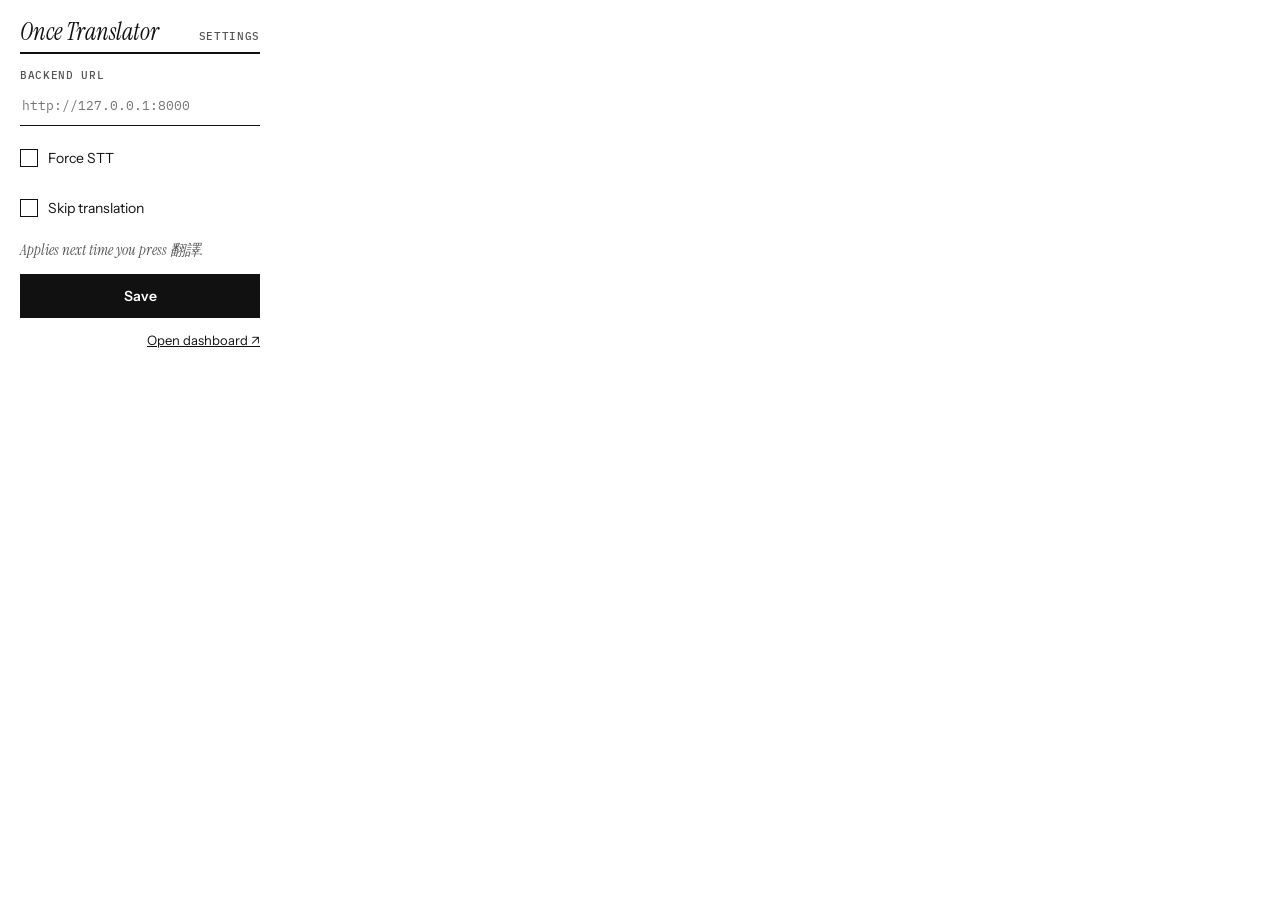
<file: extension/popup.html>
<!doctype html>
<html lang="en">
<head>
<meta charset="utf-8" />
<link rel="stylesheet" href="https://fonts.googleapis.com/css2?family=Instrument+Serif:ital@0;1&family=Instrument+Sans:wght@400;500;600&family=IBM+Plex+Mono:wght@400;500&display=swap" />
<style>
  * { box-sizing: border-box; }
  body {
    width: 280px;
    margin: 0;
    padding: 20px;
    background: #fff;
    color: #111;
    font-family: "Instrument Sans", "Segoe UI", "Microsoft JhengHei", sans-serif;
    display: flex;
    flex-direction: column;
    gap: 14px;
  }
  .head {
    display: flex;
    align-items: baseline;
    justify-content: space-between;
    border-bottom: 2px solid #111;
    padding-bottom: 8px;
  }
  h1 { margin: 0; font: italic 400 24px/1 "Instrument Serif", Georgia, serif; }
  .lbl {
    font: 500 11px "IBM Plex Mono", ui-monospace, Consolas, monospace;
    letter-spacing: 0.06em;
    text-transform: uppercase;
    color: #555;
  }
  .field { display: flex; flex-direction: column; gap: 4px; }
  input[type="text"] {
    height: 40px;
    border: none;
    border-bottom: 1.5px solid #111;
    border-radius: 0;
    padding: 0 2px;
    background: transparent;
    color: #111;
    font: 400 13px "IBM Plex Mono", ui-monospace, Consolas, monospace;
  }
  .check { display: flex; align-items: center; gap: 10px; min-height: 36px; font-size: 14px; cursor: pointer; }
  .check input {
    appearance: none;
    -webkit-appearance: none;
    margin: 0;
    width: 18px;
    height: 18px;
    flex-shrink: 0;
    border: 1.5px solid #111;
    display: grid;
    place-content: center;
    cursor: pointer;
  }
  .check input:checked { background: #111; }
  .check input:checked::after {
    content: "";
    width: 9px;
    height: 5px;
    border: solid #fff;
    border-width: 0 0 1.8px 1.8px;
    transform: translateY(-1px) rotate(-45deg);
  }
  .hint { margin: 0; font: italic 400 15px "Instrument Serif", Georgia, serif; color: #555; }
  button {
    height: 44px;
    border: 1.5px solid #111;
    background: #111;
    color: #fff;
    font: 600 14px "Instrument Sans", "Segoe UI", sans-serif;
    cursor: pointer;
  }
  button:hover { background: #333; }
  input:focus-visible, button:focus-visible, a:focus-visible { outline: 2px solid #111; outline-offset: 2px; }
  .foot { display: flex; justify-content: space-between; align-items: baseline; min-height: 16px; }
  #saved { font: 400 12px "IBM Plex Mono", ui-monospace, Consolas, monospace; color: #555; }
  a { font-size: 13px; color: #111; }
</style>
</head>
<body>
  <div class="head">
    <h1>Once Translator</h1>
    <span class="lbl">Settings</span>
  </div>

  <label class="field">
    <span class="lbl">Backend URL</span>
    <input type="text" id="backendUrl" placeholder="http://127.0.0.1:8000" />
  </label>

  <label class="check" title="Ignore existing captions, always transcribe"><input type="checkbox" id="forceStt" /> Force STT</label>
  <label class="check" title="Show original-language subtitles"><input type="checkbox" id="skipTranslation" /> Skip translation</label>
  <p class="hint">Applies next time you press 翻譯.</p>

  <button id="saveBtn">Save</button>
  <div class="foot">
    <span id="saved" role="status"></span>
    <a id="dashboardLink" href="http://127.0.0.1:8000" target="_blank" rel="noopener">Open dashboard ↗</a>
  </div>
  <script src="popup.js"></script>
</body>
</html>
</file>
